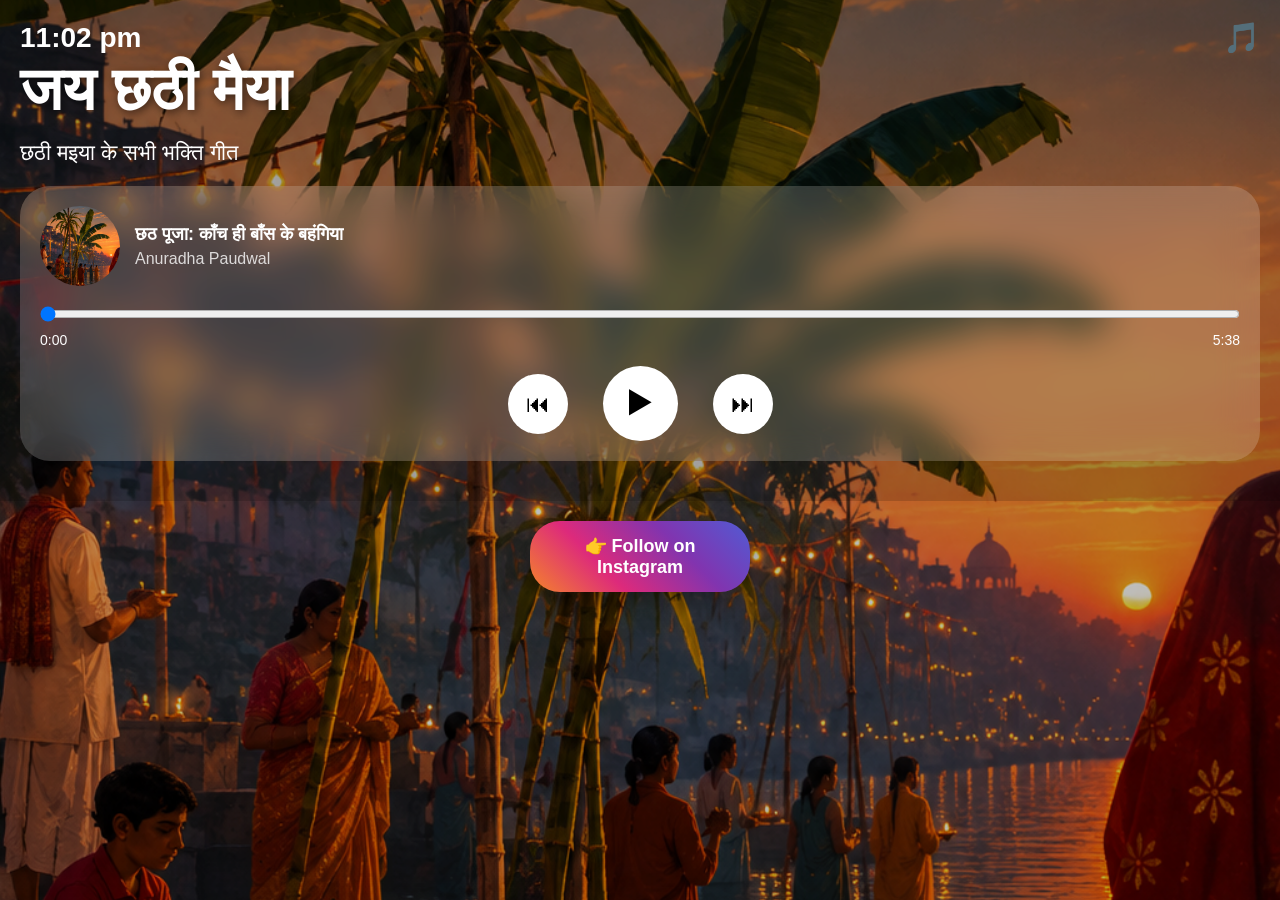
<file: index.html>
<!DOCTYPE html>
<html lang="hi">
<head>
<meta charset="UTF-8">
<meta name="viewport" content="width=device-width, initial-scale=1.0">

<title>जय छठी मैया</title>

<link rel="stylesheet" href="style.css">

</head>

<body>

<div class="bg"></div>

<div class="overlay">

<div class="top">

<div id="time">06:22 AM</div>

<div class="icons">
🎵
</div>

</div>

<div class="center">

<h1>जय छठी मैया</h1>

<p>छठी मइया के सभी भक्ति गीत</p>

</div>

<div class="player">

<div class="left">

<img src="chhath.png" class="cover">

<div>

<h3>छठ पूजा: काँच ही बाँस के बहंगिया</h3>

<p>Anuradha Paudwal</p>

</div>

</div>

<audio id="audio"></audio>

<input type="range" id="progress" value="0">

<div class="time">

<span id="current">0:00</span>

<span id="duration">0:00</span>

</div>

<div class="controls">

<button onclick="prevSong()">⏮</button>

<button onclick="playPause()" id="playBtn">▶</button>

<button onclick="nextSong()">⏭</button>

</div>

</div>

</div>

</div>
    
<a href="https://instagram.com/sanatni_shivam7903" target="_blank" class="follow-btn">
    👉 Follow on Instagram
</a>

<script src="script.js"></script>

</body>
</html>
</file>
<file: style.css>
*{
margin:0;
padding:0;
box-sizing:border-box;
font-family:Arial,sans-serif;
}

body{
    min-height:100vh;
    overflow:hidden;
    color:#fff;
}

.bg{
position:fixed;
top:0;
left:0;
width:100%;
height:100%;
background:url("chhath.png") center center/cover no-repeat;
filter:brightness(.75);
z-index:-2;
}

.overlay{
width:100%;
height:100%;
padding:20px;
display:flex;
flex-direction:column;
justify-content:space-between;
background:rgba(0,0,0,.15);
}

.top{
display:flex;
justify-content:space-between;
align-items:center;
font-size:28px;
font-weight:bold;
}

.icons{
font-size:30px;
}

.center{
flex:1;
    display:flex;
    flex-direction:column;
    justify-content:center;
}

.center h1{
font-size:60px;
font-weight:bold;
text-shadow:2px 2px 10px rgba(0,0,0,.6);
}

.center p{
margin-top:15px;
font-size:22px;
}

.player{
  position:relative;
    z-index:10;
    backdrop-filter:blur(18px);
    background:rgba(255,255,255,.18);
    border-radius:30px;
    padding:20px;
    margin:20px 0;
}
.left{

display:flex;

align-items:center;

gap:15px;

}

.cover{

width:80px;

height:80px;

border-radius:50%;

object-fit:cover;

}

.left h3{

font-size:18px;

}

.left p{

opacity:.8;

margin-top:5px;

}

#progress{

width:100%;

margin-top:20px;

}

.time{

display:flex;

justify-content:space-between;

font-size:14px;

margin-top:6px;

}

.controls{

display:flex;

justify-content:center;

align-items:center;

gap:35px;

margin-top:18px;

}

.controls button{

width:60px;

height:60px;

border:none;

border-radius:50%;

font-size:24px;

cursor:pointer;

background:white;

color:black;

}

#playBtn{

width:75px;

height:75px;

font-size:32px;

}
.follow-btn{
    display:block;
    width:220px;
    margin:20px auto;
    padding:14px 20px;
    text-align:center;
    text-decoration:none;
    color:#fff;
    font-size:18px;
    font-weight:bold;
    border-radius:30px;
    background:linear-gradient(45deg,#f58529,#dd2a7b,#8134af,#515bd4);
    box-shadow:0 8px 20px rgba(0,0,0,.3);
    transition:.3s;
}

.follow-btn:hover{
    transform:scale(1.05);
}
</file>
